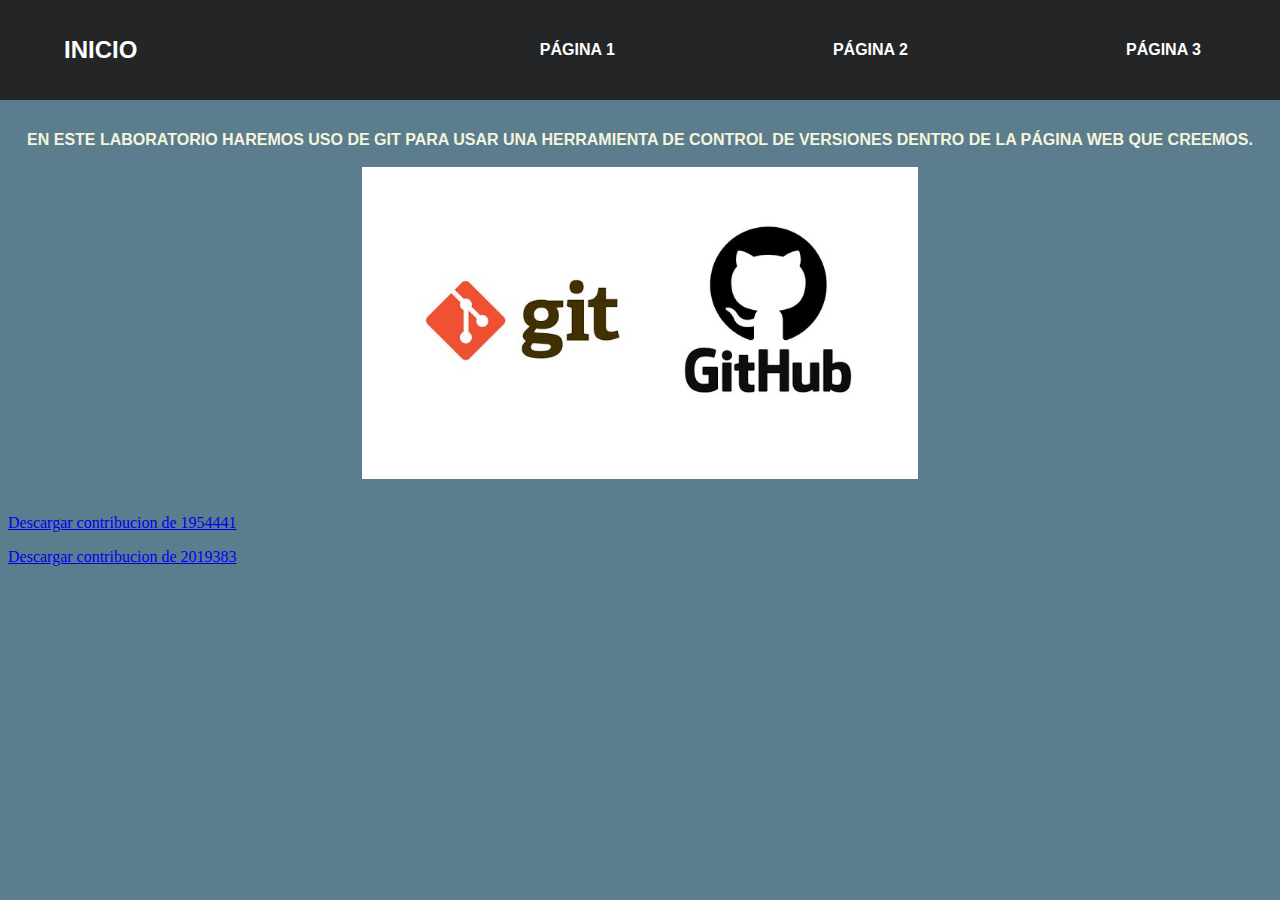
<file: index.html>
<!DOCTYPE html>
<html lang="en">
<head>
    <meta charset="UTF-8">
    <meta http-equiv="X-UA-Compatible" content="IE=edge">
    <meta name="viewport" content="width=device-width, initial-scale=1.0">
    <title>Inicio</title>
    <link rel="stylesheet" href="estilos.css">
  
</head>

<body>
    <div>
   <nav>
        <input type="checkbox" id="toggle">
        <div class="logo">
            
                <a  href="index.html">Inicio</a>
           
           
        </div>
        <ul class="list">
            <li><a href="pagina1.html">Página 1</a></li>
            <li><a href="pagina2.html">Página 2</a></li>
            <li><a href="pagina3.html">Página 3</a></li>
        </ul>
        <label for="toggle" class="icon-bars">
            <div></div>
            <div></div>
            <div></div>
        </label>
   </nav>
</div>
<div>
    <h1>Hola</h1>
    <p class="txt1"> <br><br>En este laboratorio haremos uso de GIT para usar una herramienta  de control de versiones dentro de la página web que creemos. <br> <br> <img src="img/img1.jpg" id="img1" alt=""></p>
</div>
<div>
    <p><a href="1954441.txt" download="1954441.txt">Descargar contribucion de 1954441</a></p>
    <p><a href="2019383.txt" download="1954441.txt">Descargar contribucion de 2019383</a></p>

</div>
</body>
</html>
</file>
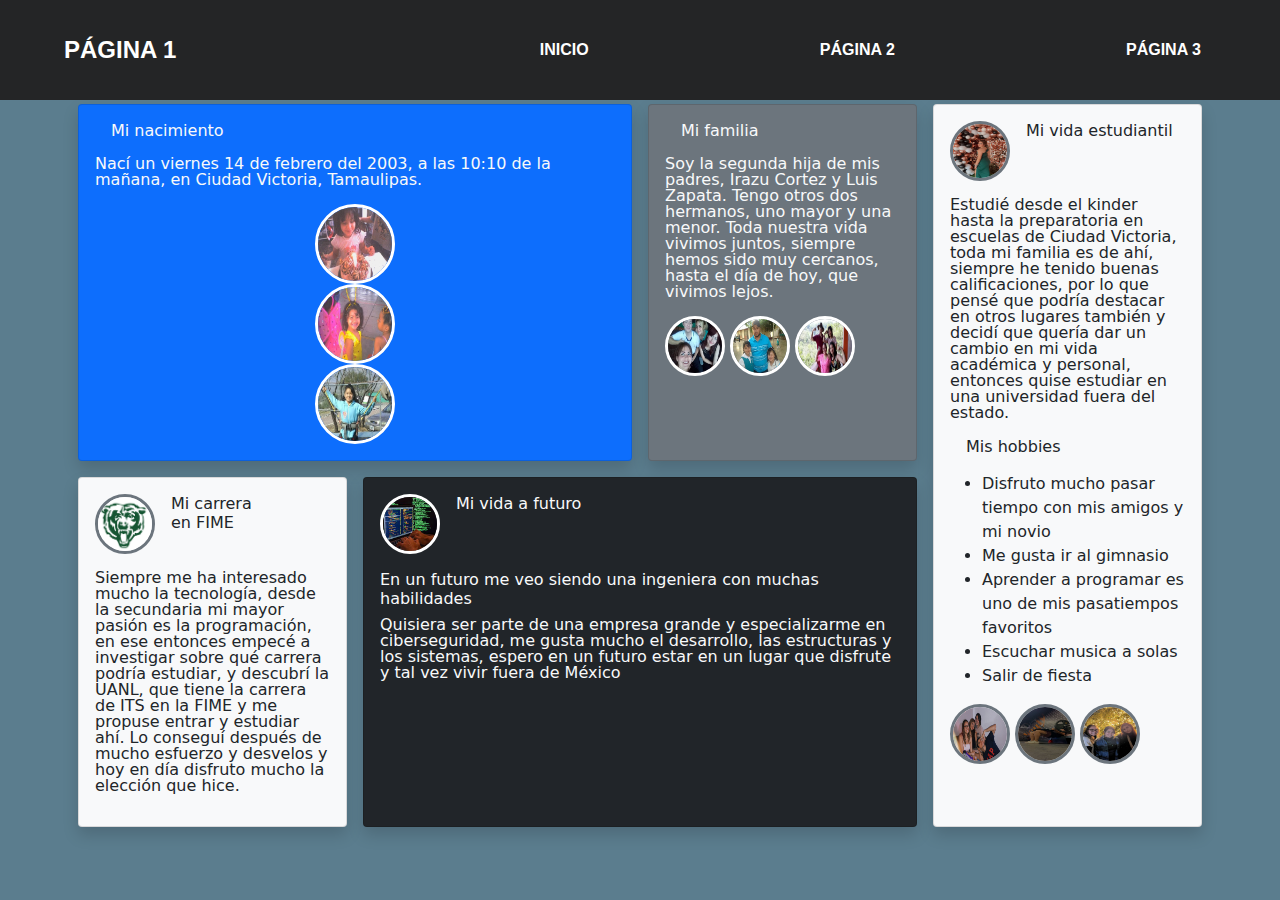
<file: pagina1.html>
<!DOCTYPE html>
<html lang="en">
<head>
    <meta charset="UTF-8">
    <meta http-equiv="X-UA-Compatible" content="IE=edge">
    <meta name="viewport" content="width=device-width, initial-scale=1.0">
    <title>Inicio</title>
    <link href="bootstrap.min.css" rel="stylesheet">
    <link rel="stylesheet" href="estilos.css">
  
    <div>
        <nav>
             <input type="checkbox" id="toggle">
             <div class="logo">
                 
                 <a  href="pagina1.html">Página 1</a>
            
            
         </div>
             <ul class="list">
                 <li><a href="index.html">Inicio</a></li>
                 <li><a href="pagina2.html">Página 2</a></li>
                 <li><a href="pagina3.html">Página 3</a></li>
             </ul>
             <label for="toggle" class="icon-bars">
                 <div></div>
                 <div></div>
                 <div></div>
             </label>
        </nav>
     </div>
</head>

<body>
   <br>
   <br>
   <br>
   <br>

<main class="container d-flex justify-content-center align-items-center alto-100">
    <div class="row">
        <!--columna izquierda-->
        <div class="col-12 col-lg-9">
            <div class="row">
                <div class="col-12 col-lg-8 p-2">
                    <article class="card shadow bg-primary h-100">
                        <div class="card-body">
                            <div class="d-flex mb-3">
                                <div class="ps-3">
                                    <h6 class="m-0 h6 text-light">Mi nacimiento</h6>
                                    
                                </div>
                            </div>
                           <div>
                            <p class="fs-6 lh-1 text-light">
                                Nací un viernes 14 de febrero del 2003, a las 10:10 de la mañana, en Ciudad Victoria, Tamaulipas.
                            </p>
                            <p class="fs-6 lh-1">
                               </p>
                           </div>
                           <img src="img/2_nac.jpg" id="imgs" alt="" class="border border-secondary border-3 rounded-circle border-white"> 
                           <img src="img/3_nac.jpg" id="imgs" alt="" class="border border-secondary border-3 rounded-circle border-white">
                          <img src="img/4_nac.jpg" id="imgs" alt="" class="border border-secondary border-3 rounded-circle border-white"> 
                        </div>
                    </article>
                </div>
                <div class="col-12 col-lg-4 p-2 ">
                    <article class="card shadow bg-secondary  text-light h-100">
                        <div class="card-body">
                            <div class="d-flex mb-3">
                                
                                <div class="ps-3">
                                    <h6 class="m-0 h6">Mi familia</h6>
                                    
                                </div>
                            </div>
                           <div>
                            <p class="fs-6 lh-1">
                              Soy la segunda hija de mis padres, Irazu Cortez y Luis Zapata. 
                              Tengo otros dos hermanos, uno mayor y una menor. Toda nuestra vida vivimos juntos, siempre hemos sido muy cercanos,
                              hasta el día de hoy, que vivimos lejos.
                              </p>
                           </div> 
                           <img src="img/5_fam.jpg" id="circleimg" alt="" class="border border-secondary border-3 rounded-circle border-white"> 
                           <img src="img/6_fam.jpg" id="circleimg" alt="" class="border border-secondary border-3 rounded-circle border-white">
                            <img src="img/7_fam.jpg" id="circleimg" alt="" class="border border-secondary border-3 rounded-circle border-white">
                        </div>
                    </article>
                </div>
                <div class="col-12 col-lg-4 p-2">
                    <article class="card shadow bg-light h-100">
                        <div class="card-body">
                            <div class="d-flex mb-3">
                                <img src="img/13_fime.jpg" alt="" id="circleimg" class="border border-secondary border-3 rounded-circle">
                                <div class="ps-3">
                                    <h6 class="m-0 h6">Mi carrera</h6>
                                    <p class="m-0 h6">en FIME</p>
                                </div>
                                
                            </div>
                           <div>
                            <p class="fs-6 lh-1">
                              Siempre me ha interesado mucho la tecnología, desde la secundaria mi mayor pasión es la programación,
                              en ese entonces empecé a investigar sobre qué carrera podría estudiar, y descubrí la UANL, que tiene la carrera de ITS en la FIME
                              y me propuse entrar y estudiar ahí. Lo conseguí después de mucho esfuerzo y desvelos y hoy en día disfruto mucho la elección que hice.
                                
                              </p>
                        
                              
                           </div> 
                        </div>
                        
                    </article>
                  </div>
                    
               
                <div class="col-12 col-lg-8 p-2 ">
                    <article class="card shadow bg-dark h-100 text-light">
                        <div class="card-body">
                            <div class="d-flex mb-3">
                                <img src="img/14_futuro.jpeg" alt="" id="circleimg" class="border border-secondary border-3 rounded-circle border-white">
                                <div class="ps-3">
                                    <h6 class="m-0 h6">Mi vida a futuro</h6>
                                    <p class="m-0 h6"></p>
                                </div>
                            </div>
                           <div>
                            <p class="h6">
                              En un futuro me veo siendo una ingeniera con muchas habilidades
  
                            </p>
                            <p class="fs-6 lh-1">
                              Quisiera ser parte de una empresa grande y especializarme en ciberseguridad,
                              me gusta mucho el desarrollo, las estructuras y los sistemas, espero en un 
                              futuro  estar en un lugar que disfrute y tal vez vivir fuera de México
                             </p>
                           </div> 
                        </div>
                    </article>
                    
                </div>
  
            </div>
            
        </div>
        
        
        <!--columna derecha-->
        <div class="col-12 col-lg-3 p-2">
            <article class="card shadow h-100 bg-light">
                <div class="card-body">
                    <div class="d-flex mb-3">
                        <img src="img/8_graduada.jpg" id="circleimg" alt="" class="border border-secondary border-3 rounded-circle">
                        <div class="ps-3">
                            <h6 class="m-0 h6">Mi vida estudiantil</h6>
                            <p class="m-0 h6"></p>
                        </div>
                    </div>
                   <div>
                    
                    <p class="fs-6 lh-1">
                      Estudié desde el kinder hasta la preparatoria en escuelas de Ciudad Victoria, 
                      toda mi familia es de ahí, siempre he tenido buenas calificaciones, por lo que pensé que
                      podría destacar en otros lugares también y decidí
                      que quería dar un cambio en mi vida académica y personal, entonces quise estudiar en una universidad
                      fuera del estado.
                    
                    </p>
                    <div class="d-flex mb-3">
                    <div class="ps-3">
                      <h6 class="m-0 h6">Mis hobbies</h6>
                      <p class="m-0 h6"></p>
                    </div>
                  </div>
                  <p class="fs-6 lh-1">
                    <ul>
                      <li>Disfruto mucho pasar tiempo con mis amigos y mi novio</li>
                      <li>Me gusta ir al gimnasio</li>
                      <li>Aprender a programar es uno de mis pasatiempos favoritos</li>
                      <li>Escuchar musica a solas</li>
                      <li>Salir de fiesta</li>
                    </ul>
                  
                  </p>
                  <img src="img/10_hobbies.jpg" id="circleimg" alt="" class="border border-secondary border-3 rounded-circle">
                  <img src="img/11_hobbies.jpg" id="circleimg" alt="" class="border border-secondary border-3 rounded-circle">
                  <img src="img/12_hobbies.jpg" id="circleimg" alt="" class="border border-secondary border-3 rounded-circle">
                   </div> 
                </div>
            </article>
            
        </div>
        
    </div>
  </main>  
</body>
</html>
</file>
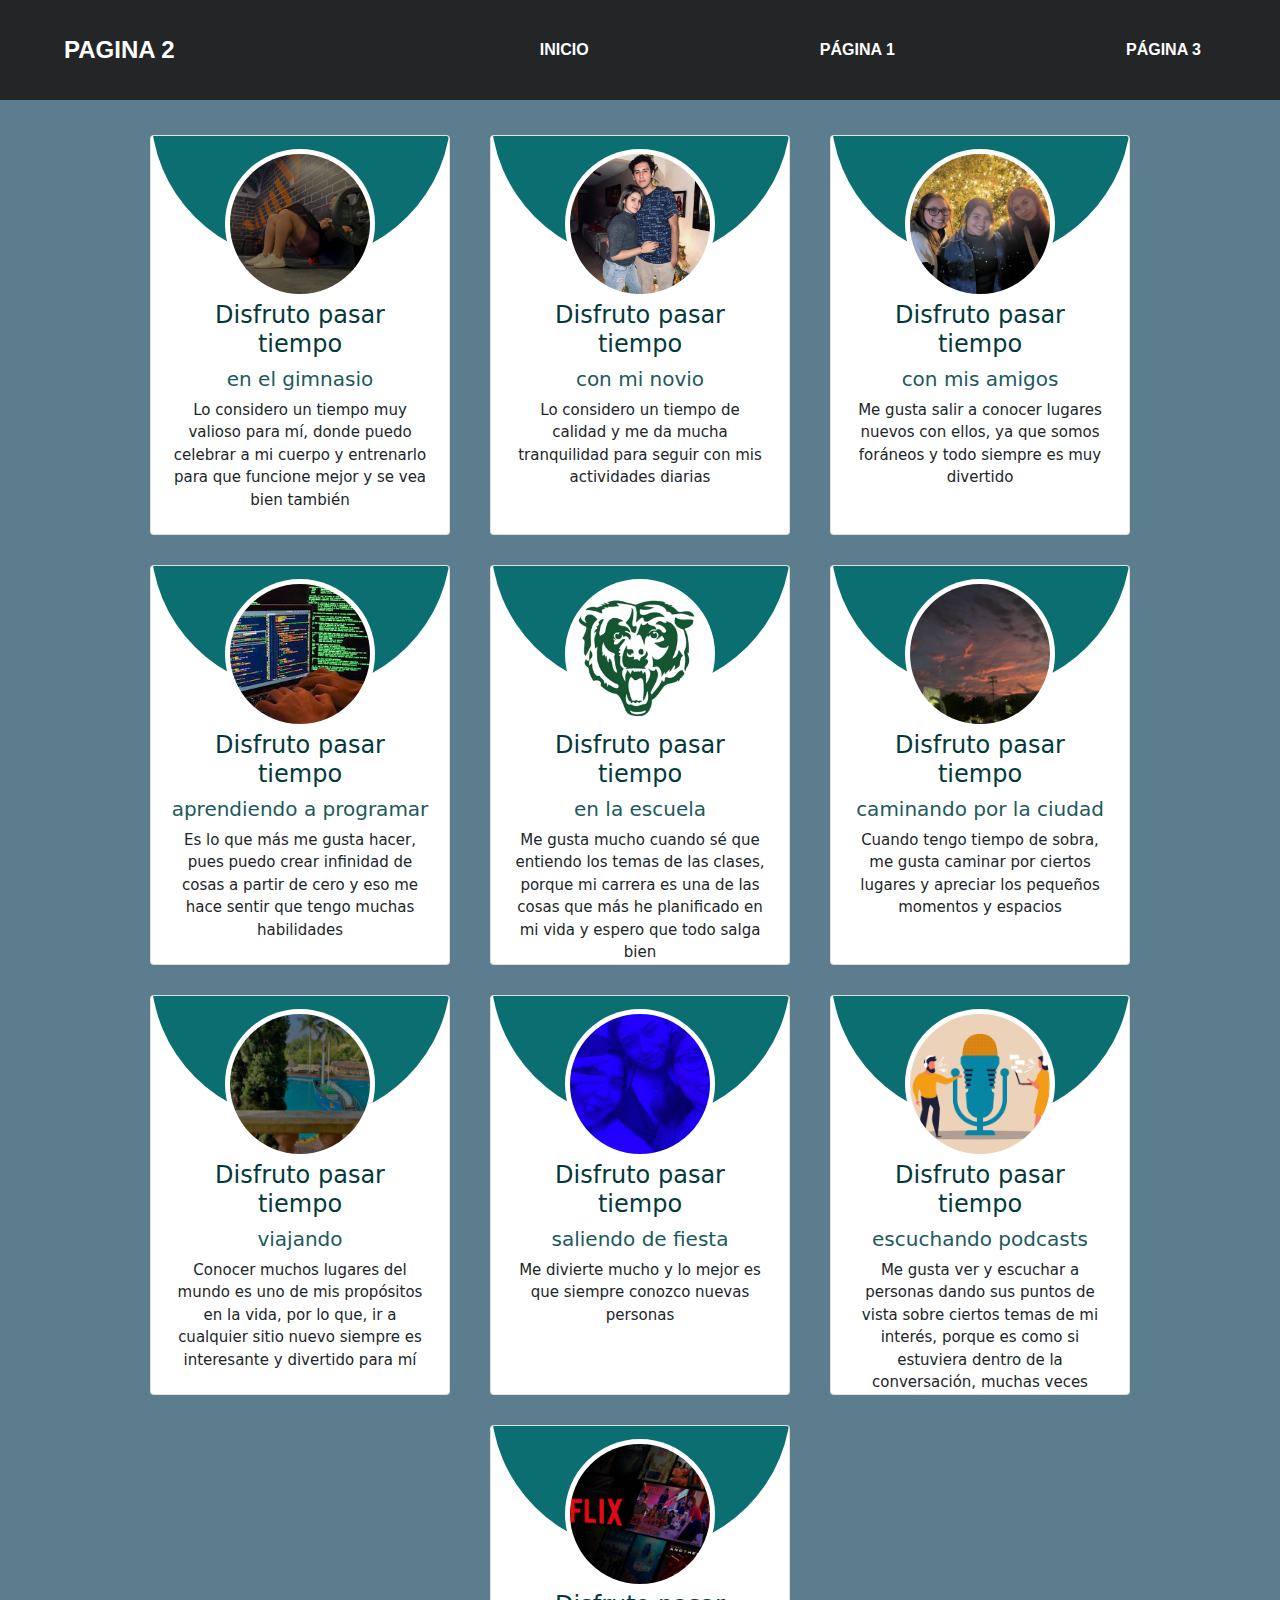
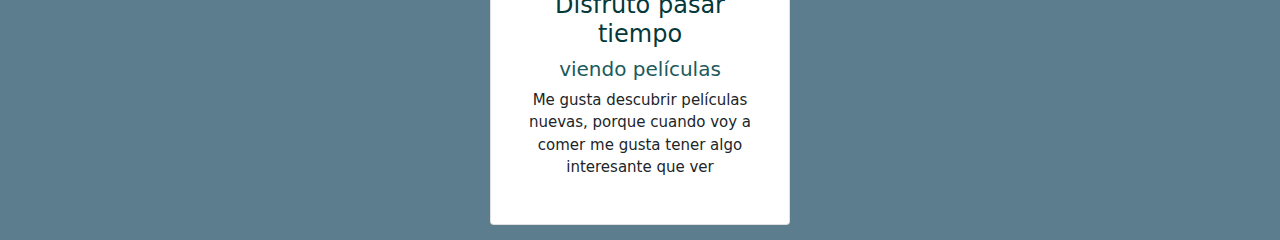
<file: pagina2.html>
<!DOCTYPE html>
<html lang="en">
<head>
    <meta charset="UTF-8">
    <meta http-equiv="X-UA-Compatible" content="IE=edge">
    <meta name="viewport" content="width=device-width, initial-scale=1.0">
    <title>Inicio</title>
    <link rel="stylesheet" href="pasatiempos.css">
    <link href="bootstrap.min.css" rel="stylesheet">
    <link rel="stylesheet" href="estilos.css">

    <div>
        <nav>
             <input type="checkbox" id="toggle">
             <div class="logo">
                 
                     <a  href="pagina2.html">Pagina 2</a>
                
                
             </div>
             <ul class="list">
                 <li><a href="index.html">Inicio</a></li>
                 <li><a href="pagina1.html">Página 1</a></li>
                 <li><a href="pagina3.html">Página 3</a></li>
             </ul>
             <label for="toggle" class="icon-bars">
                 <div></div>
                 <div></div>
                 <div></div>
             </label>
        </nav>
     </div>
</head>

<body>
    <br>
    <br>
    <br>
    <br>
    <br>
   
 <!---------Tarjetas de pasatiempos----------->

<!--Tarjeta 1-->
<div class="tarjetas">
    <div class="card">
      <div class="head">
          <div class="circle"></div>
          <div class="img">
              <img src="img/15_gym.jpg" alt="">
          </div>
      </div>
    
      <div class="description">
          <h4>Disfruto pasar tiempo</h4>
          <h5>en el gimnasio</h5>
          <p>Lo considero un tiempo muy valioso para mí, 
            donde puedo celebrar a mi cuerpo y entrenarlo 
            para que funcione mejor y se vea bien también</p>
      </div>
    </div>
    <!--Tarjeta 2-->
    <div class="card">
      <div class="head">
          <div class="circle"></div>
          <div class="img">
              <img src="img/16_boyf.jpg" alt="">
          </div>
      </div>
      <div class="description">
        <h4>Disfruto pasar tiempo</h4>
        <h5>con mi novio</h5>
        <p>Lo considero un tiempo de calidad y me da mucha tranquilidad
          para seguir con mis actividades diarias
        </p>
    </div>
    </div>
  <!--Tarjeta 3-->
    <div class="card">
      <div class="head">
          <div class="circle"></div>
          <div class="img">
              <img src="img/12_hobbies.jpg" alt="">
          </div>
      </div>
    
      <div class="description">
        <h4>Disfruto pasar tiempo</h4>
        <h5>con mis amigos</h5>
        <p>
          Me gusta salir a conocer lugares nuevos con ellos, 
          ya que somos foráneos y todo siempre es muy divertido
        </p>
    </div>
    </div>
    <!--Tarjeta 4-->
    <div class="card">
      <div class="head">
          <div class="circle"></div>
          <div class="img">
              <img src="img/14_futuro.jpeg" alt="">
          </div>
      </div>
    
      <div class="description">
        <h4>Disfruto pasar tiempo</h4>
        <h5>aprendiendo a programar</h5>
        <p>Es lo que más me gusta hacer, pues puedo crear infinidad de cosas
          a partir de cero y eso me hace sentir que tengo muchas habilidades
        </p>
    </div>
    </div>
    <!--Tarjeta 5-->
    <div class="card">
      <div class="head">
          <div class="circle"></div>
          <div class="img">
              <img src="img/13_fime.jpg" alt="">
          </div>
      </div>
    
      <div class="description">
        <h4>Disfruto pasar tiempo</h4>
        <h5>en la escuela</h5>
        <p>
          Me gusta mucho cuando sé que entiendo los temas
          de las clases, porque mi carrera es una de las cosas
          que más he planificado en mi vida y espero que todo salga bien
        </p>
    </div>
    </div>
    <!--Tarjeta 6-->
    <div class="card">
      <div class="head">
          <div class="circle"></div>
          <div class="img">
              <img src="img/17_caminar.jpg" alt="">
          </div>
      </div>
    
      <div class="description">
        <h4>Disfruto pasar tiempo</h4>
        <h5>caminando por la ciudad</h5>
        <p>Cuando tengo tiempo de sobra, me gusta caminar por ciertos 
          lugares y apreciar los pequeños momentos y espacios
        </p>
    </div>
    </div>
  <!--Tarjeta 7-->
    <div class="card">
      <div class="head">
          <div class="circle"></div>
          <div class="img">
              <img src="img/18_viajar.jpg" alt="">
          </div>
      </div>
    
      <div class="description">
        <h4>Disfruto pasar tiempo</h4>
        <h5>viajando</h5>
        <p>Conocer muchos lugares del mundo es uno de mis
          propósitos en la vida, por lo que, ir a cualquier 
          sitio nuevo siempre es interesante y divertido para mí
        </p>
    </div>
      
    </div>
  <!--Tarjeta 8-->
    <div class="card">
      <div class="head">
          <div class="circle"></div>
          <div class="img">
              <img src="img/19_fiesta.jpg" alt="">
          </div>
      </div>
    
      <div class="description">
        <h4>Disfruto pasar tiempo</h4>
        <h5>saliendo de fiesta</h5>
        <p>Me divierte mucho y lo mejor es que siempre
          conozco nuevas personas
        </p>
    </div>
    </div>
    <!--Tarjeta 9-->
    <div class="card">
      <div class="head">
          <div class="circle"></div>
          <div class="img">
              <img src="img/podcast.png" alt="">
          </div>
      </div>
    
      <div class="description">
        <h4>Disfruto pasar tiempo</h4>
        <h5>escuchando podcasts</h5>
        <p>Me gusta ver y escuchar a personas dando sus puntos de vista
          sobre ciertos temas de mi interés, porque es como si estuviera
          dentro de la conversación, muchas veces comprto formas de pensar
        </p>
      </div>
    </div>
  <!--Tarjeta 10-->
    <div class="card">
      <div class="head">
          <div class="circle"></div>
          <div class="img">
              <img src="img/Netflix.jpeg" alt="">
          </div>
      </div>
    
      <div class="description">
        <h4>Disfruto pasar tiempo</h4>
        <h5>viendo películas</h5>
        <p>Me gusta descubrir películas nuevas, porque cuando voy a comer
          me gusta tener algo interesante que ver
        </p>
      </div>
    
     
    </div>
  </div>
</body>
</html>
</file>
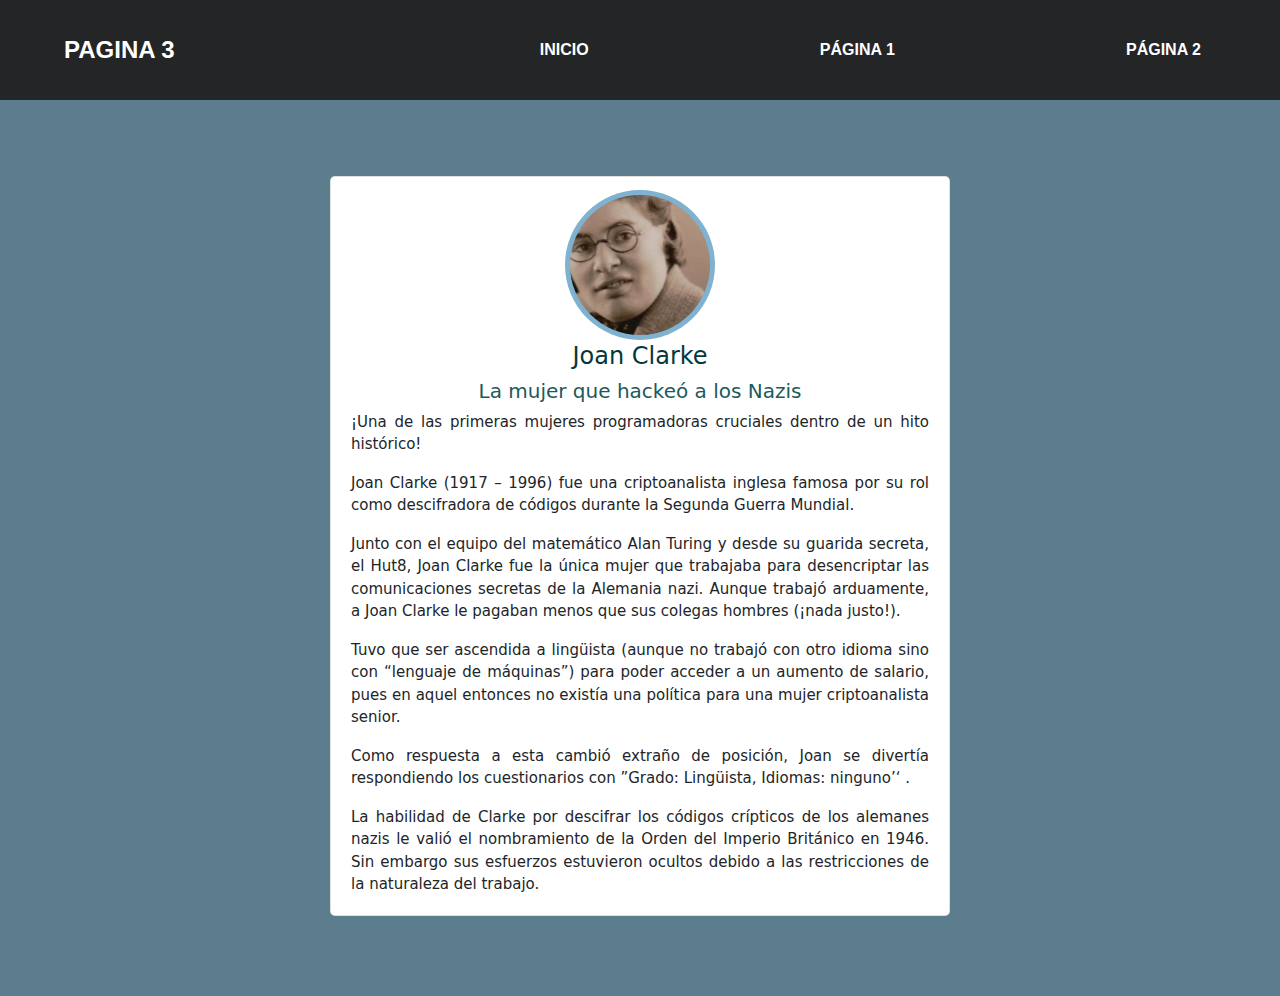
<file: pagina3.html>
<!DOCTYPE html>
<html lang="en">
<head>
    <meta charset="UTF-8">
    <meta http-equiv="X-UA-Compatible" content="IE=edge">
    <meta name="viewport" content="width=device-width, initial-scale=1.0">
    <title>Inicio</title>
    <link rel="stylesheet" href="estilos.css">
    <link href="bootstrap.min.css" rel="stylesheet">
    <link href="personaje.css" rel="stylesheet">
  
    <div>
        <nav>
             <input type="checkbox" id="toggle">
             <div class="logo">
                 
                     <a  href="pagina3.html">Pagina 3</a>
                
                
             </div>
             <ul class="list">
                 <li><a href="index.html">Inicio</a></li>
                 <li><a href="pagina1.html">Página 1</a></li>
                 <li><a href="pagina2.html ">Página 2</a></li>
             </ul>
             <label for="toggle" class="icon-bars">
                 <div></div>
                 <div></div>
                 <div></div>
             </label>
        </nav>
     </div>
</head>

<body>
   <br>
   <br>
   <br>
   <br>
<!--Tarjeta personaje-->
<div class="tarjetas"> 
    <div class="card">
      <div class="head">
          <div class="img">
              <img src="img/joan-clarke.jpg" alt="">
          </div>
      </div>
      
   
      <div class="description">
        <h4>Joan Clarke</h4>
        <h5>La mujer que hackeó a los Nazis</h5>
        <p>¡Una de las primeras mujeres programadoras cruciales dentro de un hito histórico!</p>
        <p>Joan Clarke (1917 – 1996) fue una criptoanalista inglesa famosa por su rol como descifradora de códigos durante la Segunda Guerra Mundial.</p>
        <p>Junto con el equipo del matemático Alan Turing y desde su guarida secreta, el Hut8, Joan Clarke fue la única mujer que trabajaba para desencriptar las comunicaciones secretas de la Alemania nazi. Aunque trabajó arduamente, a Joan Clarke  le pagaban menos que sus colegas hombres (¡nada justo!). </p>
        <p>Tuvo que ser ascendida a lingüista (aunque no trabajó con otro idioma sino con “lenguaje de máquinas”) para poder acceder a un aumento de salario, pues en aquel entonces no existía una política para una mujer criptoanalista senior.</p>
        <p>Como respuesta a esta cambió extraño de posición, Joan se divertía respondiendo los cuestionarios con ”Grado: Lingüista, Idiomas: ninguno’‘ .</p>
        <p>La habilidad de Clarke por descifrar los códigos crípticos de los alemanes nazis le valió el nombramiento de la Orden del Imperio Británico en 1946. Sin embargo sus esfuerzos estuvieron ocultos debido a las restricciones de la naturaleza del trabajo.</p>
        <p>Ya en 1971 al finalizar las restricciones de la Ley de Secretos Oficiales, los detalles de su sobresaliente labor recibieron la atención y difusión que merecía. </p>
      </div>
    </div>
       
    </div>
  </div>
  </div>
</body>
</html>
</file>
<file: estilos.css>
nav{
    position: absolute;
    z-index: 10;
    left: 0;
    right: 0;
    top: 0;
    font-family: Arial, Helvetica, sans-serif;
    padding: 0 5%;
    height: 100px;
    background-color: #242526;
}
nav .logo{
    list-style: none;
    float: left;
    width: 40%;
    height: 100%;
    display: flex;
    align-items: center;
    font-size: 24px;
    color: #ffffff;
    text-transform: uppercase;
    font-weight: bold;

}
nav .logo a {
    color: #ffffff;
    list-style: none;
    text-decoration: none;
}
nav .list{
    float: right;
    padding: 0;
    margin: 0;
    width: 60%;
    height: 100%;
    display: flex;
    justify-content: space-between;
    align-items: center;

}
nav .list li{
    list-style: none;

}

nav .list a{
    display: block;
    text-transform: uppercase;
    padding: 15px;
    font-size: 16px;
    font-weight: bold;
    color: #ffffff;
    text-decoration: none;

}

nav .list a:hover{
    border-bottom: 4px solid #675bf9;
}

#toggle{
    position: absolute;
    top: -80px;

}
nav .icon-bars{
    display: none;
    position: absolute;
    right: 5%;
    top: 50%;
    transform: translate(-50%);

}

#img1{
   
    align-items: center;
    width: 45%;
    height: 35%;

}
.txt1{
    text-align: center;
    font-family: Arial, Helvetica, sans-serif;
    text-transform: uppercase;
    padding: 15px;
    font-size: 16px;
    font-weight: bold;
    color: beige;
}
body{
    background: #5B7D8E;
}

.presentacion{
    height: 420px;
    width: 50%;
    display: flex;
    margin: auto;
    border-radius: 7px;
    box-shadow: 0px 14px 32px 0px rgba(0, 0, 0, 0.5);
    overflow: hidden;
    box-sizing: border-box;
}

.presentacion .img{
    width: 50%;
    height: 100%;
    
}
.presentacion .img img{
    width: 100%;
    vertical-align: top;
}
.info{
    width: 50%;
    border-radius: 0 7px 10px 7px;
    background: #fff;
}


.texto h1{
    margin-left: 38px;
    padding-top: 52px;
    font-size: 34px;
    color: #474747;
    font-family: serif;
}

.texto{
    justify-content: center;
    width: 100%;
    height: 125px;
    margin-left: 38px;
    font-family: serif;
    color: #8d8d8d;
    line-height: 1.7em;
}
.botones{
    display: flex;
  justify-content: center;
}
#circleimg{
    width: 60px;
    height: 60px;
}

#imgs{
    display: block;
    margin: auto;
    width: 80px;
    height: 80px;
    
}
.footer{
    position: fixed;
  left: 0;
  bottom: 0;
  width: 100%;
}
</file>
<file: pasatiempos.css>
* {
    margin: 0;
    padding: 0;

}

body {
    
    
    background: #5B7D8E;
   
}
.tarjetas{
display: flex;
align-items: center;
justify-content: center;
min-height: 100vh;
flex-wrap: wrap;
}
.botones{
    display: flex;
  justify-content: center;
}
.card {
    
    position: relative;
    width: 300px;
    height: 400px;
    background: #fff;
    border-radius: 5px;
    overflow: hidden;
    transition: .5s;
    margin: 15px 20px;
}

.card:hover {
    box-shadow: 0 5px 15px rgba(3, 89, 92, .5);
    transform: translateY(-15px);
}

.card .head {
    height: 125px;
    width: 100%;
    position: relative;
}

.card .head .circle {
    position: absolute;
    width: 300px;
    height: 300px;
    border-radius: 50%;
    background: #0b6f72;
    bottom: 0;
}

.card .head .img {
    width: 150px;
    height: 150px;
    position: absolute;
    background: #fff;
    padding: 5px;
    border-radius: 50%;
    bottom: -30%;
    left: 50%;
    transform: translate(-50%);
}

.card .head .img img {
    width: 100%;
    height: 100%;
    border-radius: 50%;
    object-fit: cover;
}


.card .description {
    height: 200px;
    padding: 40px 20px 20px 20px;
    text-align: center;
}

.card .description h4 {
    color: #05383a;
}

.card .description h5 {
    color: #1c5a5c;
}

.card .description p {
    margin-top: 8px;
    font-size: 15px;
}


.card .contact {
    width: 100%;
    height: 75px;
    display: flex;
    align-items: center;
    justify-content: center;
}

.card .contact a {
    text-decoration: none;
    color: #fff;
    background: #157579;
    padding: 5px 20px;
    border-radius: 5px;
    transition: .3s;
}

.card .contact a:hover {
    
    background: #0b6164;
   
}

.footer{
    position: fixed;
  left: 0;
  bottom: 0;
  width: 100%;
}
</file>
<file: personaje.css>
* {
    margin: 0;
    padding: 0;

}

body {
    
    
    background: #5B7D8E;
   
}

.tarjetas{
display: flex;
align-items: center;
justify-content: center;
min-height: 100vh;
flex-wrap: wrap;
}
.card {
    
    position: relative;
    width: 620px;
    height: 740px;
    background: #fff;
    border-radius: 5px;
    overflow: hidden;
    transition: .5s;
    margin: 15px 20px;
}

.card:hover {
    box-shadow: 0 5px 15px rgba(3, 89, 92, .5);
    transform: translateY(-15px);
}

.card .head {
    height: 125px;
    width: 100%;
    position: relative;
}

.card .head .circle {
    position:absolute;
    width: 300px;
    height: 300px;
    border-radius: 50%;
    background: #0b6f72;
    bottom: 0;
   
    
}

.botones{
    display: flex;
  justify-content: center;
}

.card .head .img {
    width: 150px;
    height: 150px;
    position: absolute;
    background: rgba(29, 120, 173, 0.568);
    padding: 5px;
    border-radius: 50%;
    bottom: -30%;
    left: 50%;
    transform: translate(-50%);
}

.card .head .img img {
    width: 100%;
    height: 100%;
    border-radius: 50%;
    object-fit: cover;
}


.card .description {
    height: 200px;
    padding: 40px 20px 20px 20px;
   
}

.card .description h4 {
    color: #05383a;
    text-align: center;
}

.card .description h5 {
    color: #1c5a5c;
    text-align: center;
}

.card .description p {
    margin-top: 8px;
    font-size: 15px;
    text-align: justify;
}


.footer{
    position: fixed;
  left: 0;
  bottom: 0;
  width: 100%;
}
</file>
